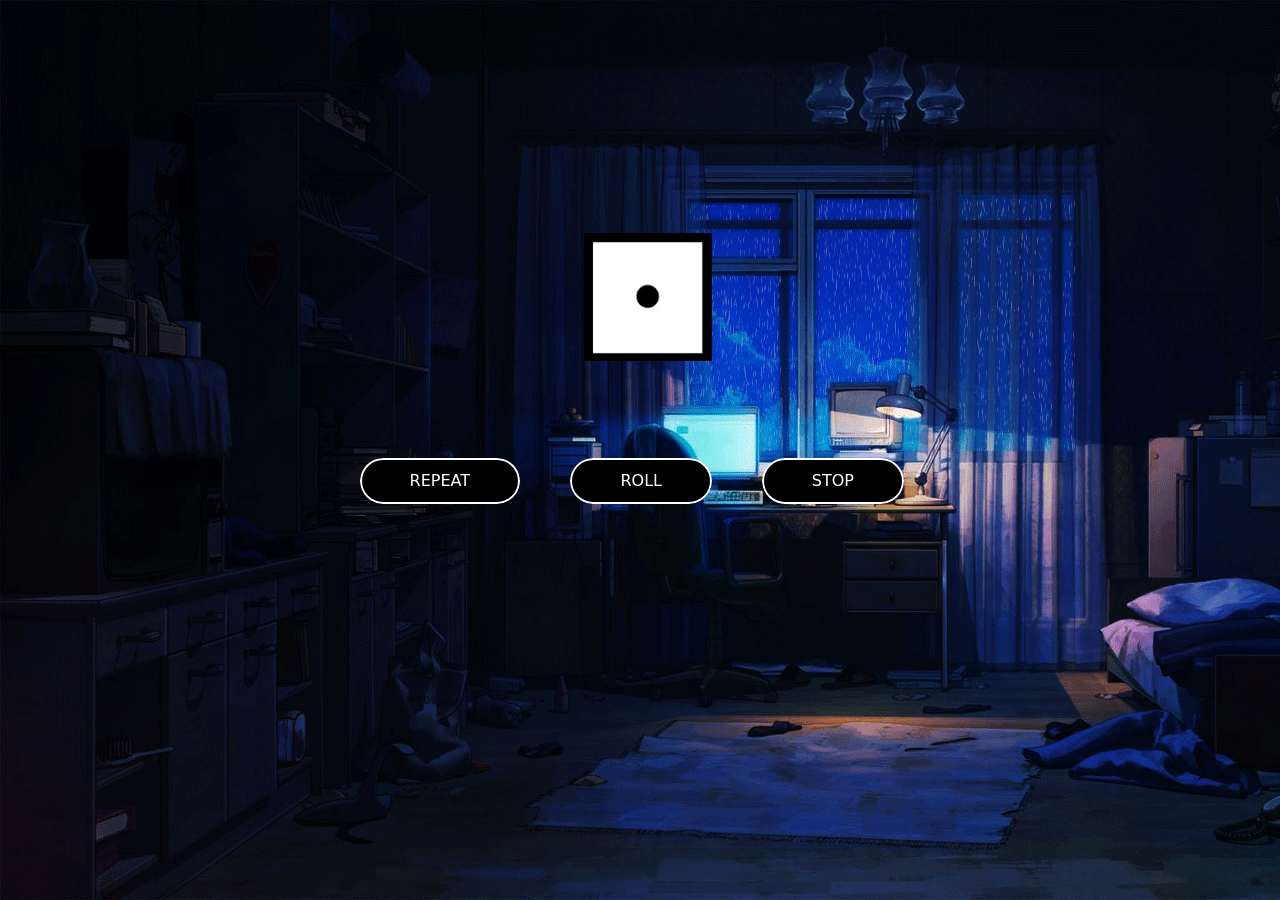
<file: index.html>
<!-- 
    todo
    1. figure out how to get dice image into html
    2. figure out background image
-->


<html>

<script>
    let clearRandTimeout = null;

    function change() {
        //alert("hit");
        var x = 1 + Math.floor(Math.random() * 5);
        const img_elem = document.getElementById("dice_img");
        if (x == 1) {
            img_elem.src = 'assets/one.png';
        }
        else if (x == 2) {
            img_elem.src = 'assets/two.png';
        }
        else if (x == 3) {
            img_elem.src = 'assets/three.png';
        }
        else if (x == 4) {
            img_elem.src = 'assets/four.png';
        }
        else if (x == 5) {
            img_elem.src = 'assets/five.png';
        }
        else if (x == 6) {
            img_elem.src = 'assets/six.png';
        }
    }

    function continuousChange() {
        clearRandTimeout = setInterval(change, 50);
    }

    function stopContinuousChange() {
        clearInterval(clearRandTimeout);
    }

    function timedChange() {
        stopContinuousChange();
        setTimeout(() => {
            stopContinuousChange();
        }, 1150);
        continuousChange();
    }

</script>

<head>
    <title>Website Test</title>
    <link rel="stylesheet" type="text/css" href="style.css">
</head>

<body>

    <div style="height: 100%; width: 100%; display: flex; 
                position: fixed; align-items: center; justify-content: center;">

        <img id="dice_img" src="assets/one.png" alt="Dice"
            style="position: absolute; top: 25%; right: 45%; width: 10%; height: auto">

        <button class="btn-1" id="rand_button" style="position: absolute; top: 50%; right: 60%"
            onclick="continuousChange()">
            repeat
        </button>

        <button class="btn-1" id="stop_rand_button" style="position: absolute; top: 50%; right: 30%"
            onclick="stopContinuousChange()">
            stop
        </button>

        <button class="btn-1" id="timed_rand_button" style="position: absolute; top: 50%; right: 45%"
            onclick="timedChange()">
            roll
        </button>
    </div>
</body>

</html>
</file>
<file: style.css>
body {
    /* background-image: url('/assets/blue_background.jpeg'); */
    background-image: url('assets/bedroom.gif');
    background-repeat: no-repeat;
    background-size: cover;
    background-attachment: fixed;
    /* Optional: Keeps the background fixed when scrolling */
}

.rand_num_wrapper {
    height: 100%;
    width: 100%;
    display: flex;
    position: fixed;
    align-items: center;
    justify-content: center;
}


.btn-1,
.btn-1 *,
.btn-1 :after,
.btn-1 :before,
.btn-1:after,
.btn-1:before {
    border: 0 solid;
    box-sizing: border-box;
}

.btn-1 {
    -webkit-tap-highlight-color: transparent;
    -webkit-appearance: button;
    background-color: #000;
    background-image: none;
    color: #fff;
    cursor: pointer;
    font-family: ui-sans-serif, system-ui, -apple-system, BlinkMacSystemFont,
        Segoe UI, Roboto, Helvetica Neue, Arial, Noto Sans, sans-serif,
        Apple Color Emoji, Segoe UI Emoji, Segoe UI Symbol, Noto Color Emoji;
    font-size: 100%;
    font-weight: 9000;
    line-height: 1.0;
    margin: 0;
    -webkit-mask-image: -webkit-radial-gradient(#000, #fff);
    padding: 0px;
    text-transform: uppercase;
}

.btn-1:disabled {
    cursor: default;
}

.btn-1:-moz-focusring {
    outline: auto;
}

.btn-1 svg {
    display: block;
    vertical-align: middle;
}

.btn-1 [hidden] {
    display: none;
}

.btn-1 {
    border-radius: 99rem;
    border-width: 2.5px;
    padding: 0.8rem 3rem;
}

.btn-1:hover {
    color: #999;
}
</file>
